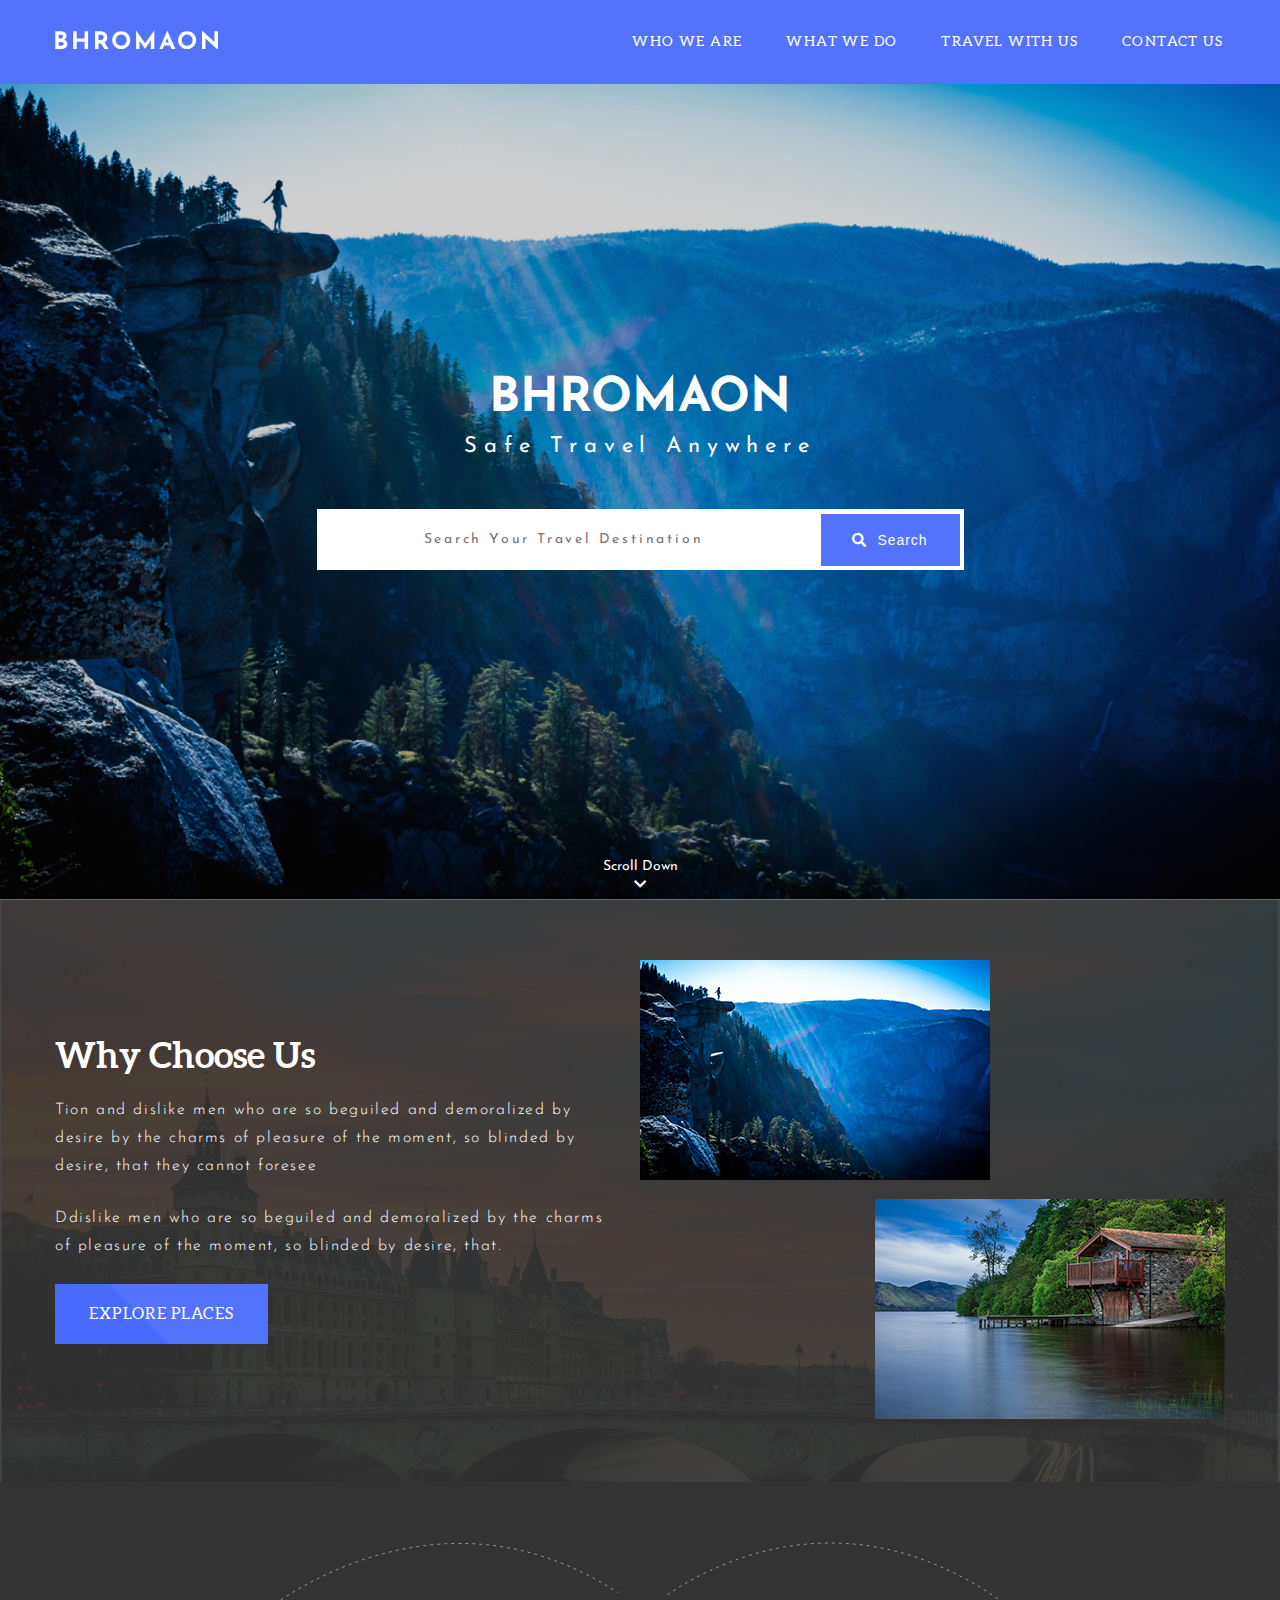
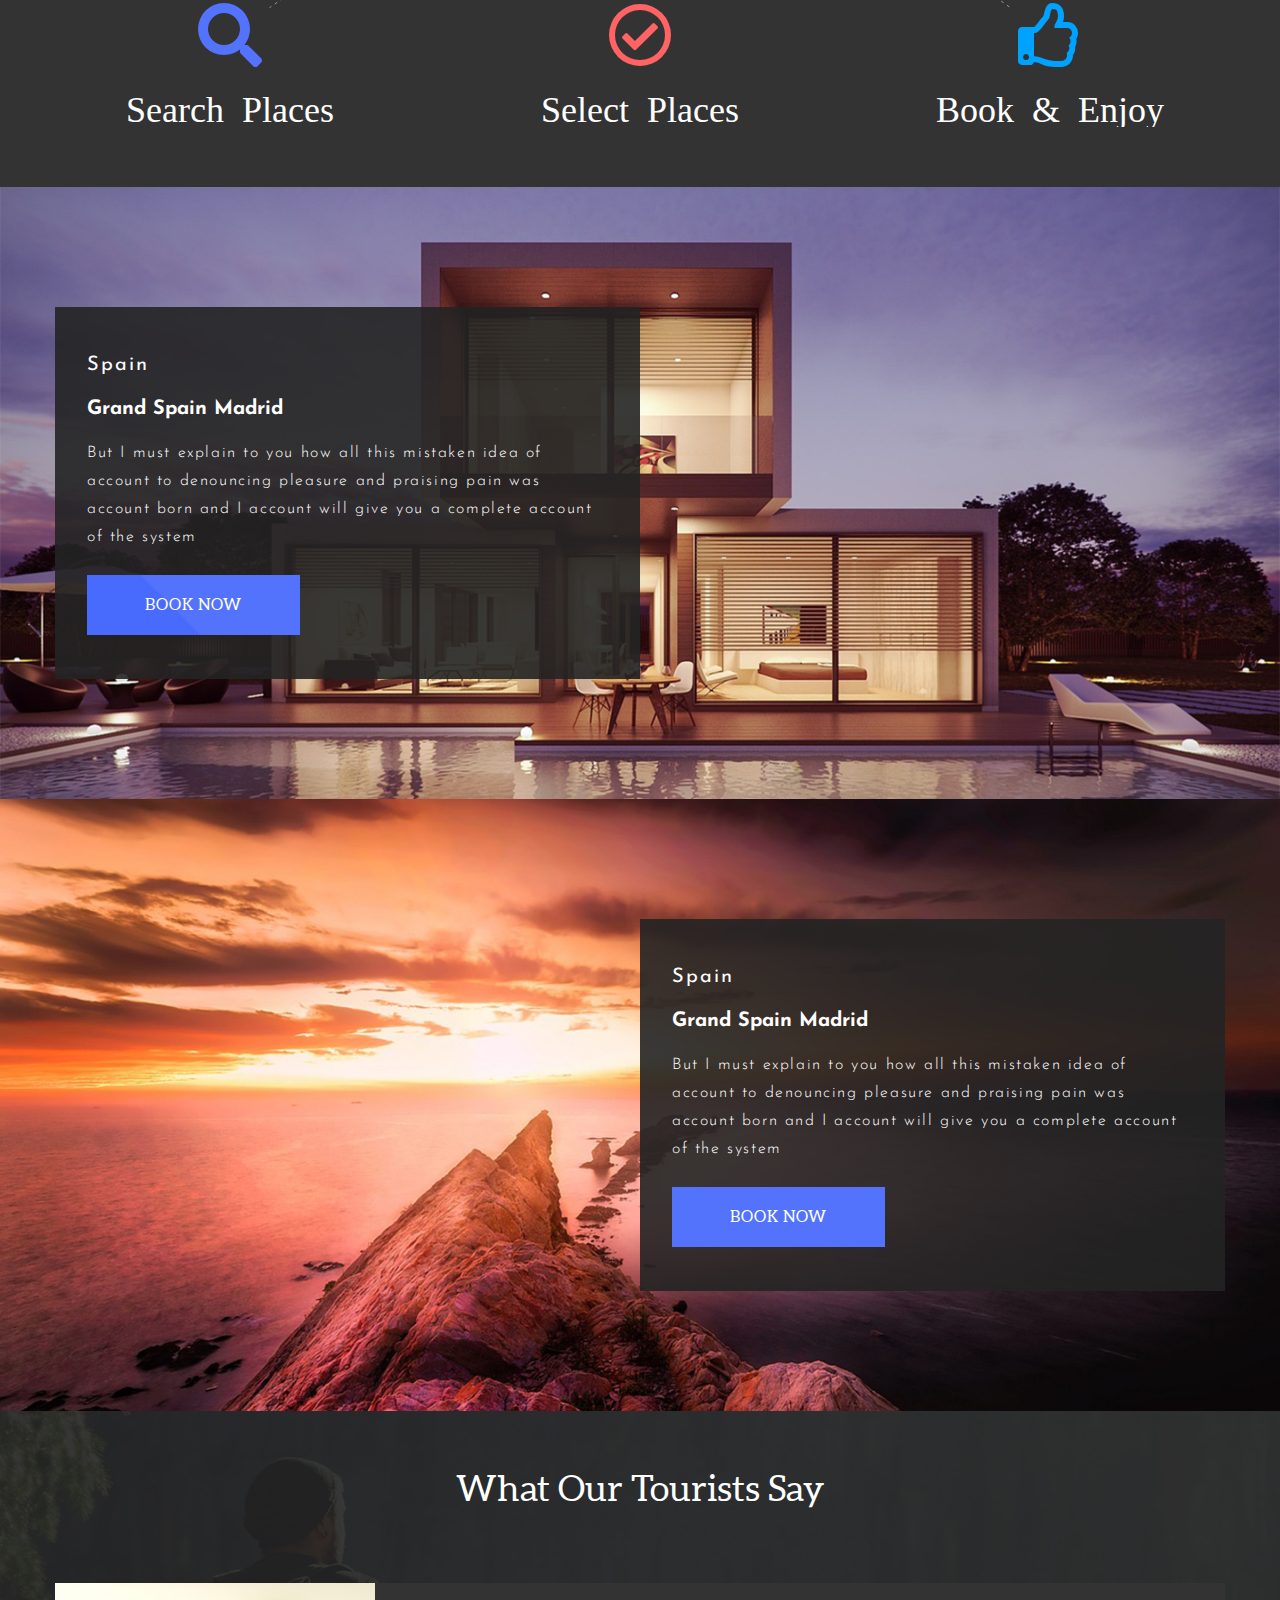
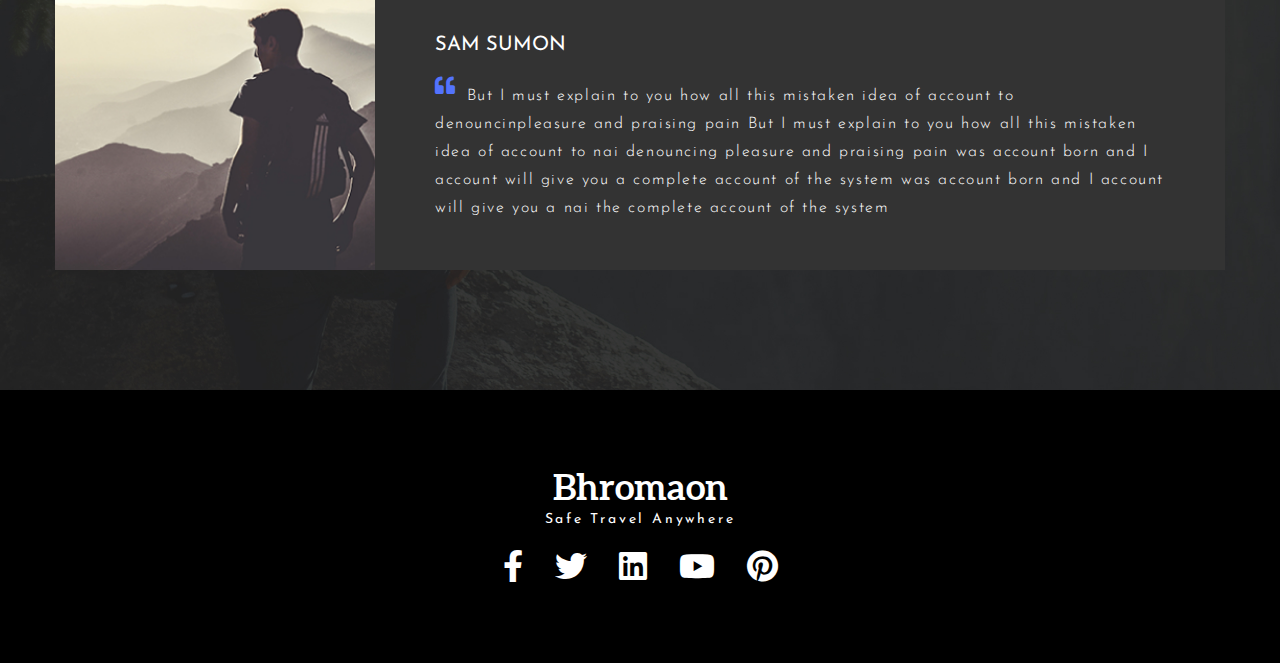
<file: index.html>
<!DOCTYPE html>
<html lang="en">
<head>
    <meta charset="UTF-8">
    <meta http-equiv="X-UA-Compatible" content="IE=edge">
    <meta name="viewport" content="width=device-width, initial-scale=1.0">
    <link rel="preconnect" href="https://fonts.googleapis.com">
    <link rel="preconnect" href="https://fonts.gstatic.com" crossorigin>
    <link href="https://fonts.googleapis.com/css2?family=Josefin+Sans:wght@300;400;700&display=swap" rel="stylesheet">
    <link rel="stylesheet" href="./src/styles/css/fonts.css">
    <link rel="stylesheet" href="./src/styles/css/icomoon.css">
    <link rel="stylesheet" href="./src/styles/css/main.css">
    <script src="./src/js/nav.js" defer></script>
    <title>Bhromaon</title>
</head>
<body>
    <header class="header js-header">
        <div class="container">
           <div class="logo-holder">
                <a href="#" class="logo-link">
                    <img src="./src/img/logotype.svg" alt="logotype">
                </a>
           </div>
        <div class="nav-holder">
            <nav class="nav">
                <ul class="nav-list">
                    <li class="nav-item">
                        <a href="#" class="nav-link">Who We Are</a>
                    </li>
                    <li class="nav-item">
                        <a href="#" class="nav-link">What We Do</a>
                    </li>
                    <li class="nav-item">
                        <a href="#" class="nav-link">Travel With Us</a>
                    </li>
                    <li class="nav-item">
                        <a href="#" class="nav-link">Contact Us</a>
                    </li>
                </ul>
            </nav>
            <div class="nav-btn js-nav-btn">
                <span></span>
            </div>
        </div>
        </div>
    </header>
    <main class="main">
        <section class="hero-section">
            <div class="container">
                <div class="heading">
                    <h1 class="title">Bhromaon</h1>
                    <span class="pseudo-title">Safe Travel Anywhere</span>
                </div>
                <div class="form-holder">
                    <form action="#" class="form">
                        <div class="input-holder">
                            <input type="search" class="input" placeholder="Search Your Travel Destination">
                        </div>
                        <div class="btn-holder">
                            <button class="btn search-btn">
                                <i class="icon-search"></i>
                                <span class="btn-text">Search</span>
                            </button>
                        </div>
                    </form>
                </div>
                <div class="scroll-holder">
                    <a href="#why" class="scroll">
                        <span>Scroll Down</span>
                        <i class="icon-chevron-down"></i>
                    </a>
                </div>
            </div>
        </section>
        <section class="why" id="why">
            <div class="container">
                <div class="images">
                    <div class="image-holder">
                        <img src="./src/img/small1.jpg" alt="image description">
                    </div>
                    <div class="image-holder reverse">
                        <img src="./src/img/small2.jpg" alt="image description">
                    </div>
                </div>
                <div class="content">
                    <h2 class="title">Why Choose Us</h2>
                    <div class="text-holder">
                        <p>Tion and dislike men who are so beguiled and demoralized by desire by the charms of pleasure of the moment, so blinded by desire, that they cannot foresee</p>
                    </div>
                    <div class="text-holder">
                        <p>Ddislike men who are so beguiled and demoralized by the charms of pleasure of the moment, so blinded by desire, that.</p>
                    </div>
                    <a href="#" class="btn booking">
                        <span class="btn-text">Explore places</span>
                    </a>
                </div>
            </div>
        </section>
        <section class="steps">
            <div class="container">
                    <div class="img-holder">
                        <img src="./src/img/line.svg" alt="image description">
                    </div>
                <div class="card">
                    <div class="item">
                        <i class="icon icon-search"></i>
                        <span class="icon-text">Search Places</span>
                    </div>
                    <div class="item">
                        <i class="icon icon-check-circle"></i>
                        <span class="icon-text">Select Places</span>
                    </div>
                    <div class="item">
                        <i class="icon icon-thumbs-up"></i>
                        <span class="icon-text">Book & Enjoy</span>
                    </div>
                </div>
            </div>
        </section>
        <section class="book-now">
            <div class="container">
                <div class="content">
                    <span class="pseudo-title">Spain</span>
                    <h2 class="title">Grand Spain Madrid</h2>
                    <div class="text-holder">
                        <p>But I must explain to you how all this mistaken idea of account to denouncing pleasure and praising pain was account  born and I account will give you a complete account of the system</p>
                    </div>
                    <a href="#" class="btn booking">
                        <span class="btn-text">book now </span>
                    </a>
                </div>
            </div>
        </section>
        <section class="book-now reverse">
            <div class="container">
                <div class="content">
                    <span class="pseudo-title">Spain</span>
                    <h2 class="title">Grand Spain Madrid</h2>
                    <div class="text-holder">
                        <p>But I must explain to you how all this mistaken idea of account to denouncing pleasure and praising pain was account  born and I account will give you a complete account of the system</p>
                    </div>
                    <a href="#" class="btn">
                        <span class="btn-text">book now </span>
                    </a>
                </div>
            </div>
        </section>
        <section class="what-tourist">
            <div class="container">
                <h2 class="title">What Our  Tourists Say</h2>
                <div class="content">
                    <div class="img-holder">
                        <img src="./src/img/ReviewPhoto.jpg" alt="image description">
                    </div>
                    <div class="description">
                        <h3 class="description-title">Sam Sumon</h3>
                        <div class="text-holder">
                            <p class="paragraph">
                                <i class="icon-quote-left"></i>But I must explain to you how all this mistaken idea of account to denouncinpleasure and praising pain  But I must explain to you how all this mistaken idea of account to nai denouncing pleasure and praising pain was account  born and I account will give you a complete account of the system was account  born and I account will give you a nai the complete account of the system</p>
                        </div>
                    </div>
                </div>
            </div>
        </section>
    </main>
    <footer class="footer">
        <div class="container">
            <div class="heading-holder">
                <h2 class="title">Bhromaon</h2>
                <span class="pseudo-title">Safe Travel Anywhere</span>
            </div>
            <ul class="social-list">
                <li class="social-item">
                    <a href="#" class="social-link">
                        <i class="icon-facebook-f"></i>
                    </a>
                </li>
                <li class="social-item">
                    <a href="#" class="social-link">
                        <i class="icon-twitter"></i>
                    </a>
                </li>
                <li class="social-item">
                    <a href="#" class="social-link">
                        <i class="icon-linkedin"></i>
                    </a>
                </li>
                <li class="social-item">
                    <a href="#" class="social-link">
                        <i class="icon-youtube"></i>
                    </a>
                </li>
                <li class="social-item">
                    <a href="#" class="social-link">
                        <i class="icon-pinterest"></i>
                    </a>
                </li>
            </ul>
        </div>
    </footer>
</body>
</html>
</file>
<file: src/styles/css/fonts.css>
/*! Generated by Font Squirrel (https://www.fontsquirrel.com) on December 1, 2022 */




@font-face {
    font-family: 'aleo';
    src: url('../../fonts/aleo-light-webfont.eot');
    src: url('../../fonts/aleo-light-webfont.eot?#iefix') format('embedded-opentype'),
         url('../../fonts/aleo-light-webfont.woff2') format('woff2'),
         url('../../fonts/aleo-light-webfont.woff') format('woff');
    font-weight: 300;
    font-style: normal;

}




@font-face {
    font-family: 'aleo';
    src: url('../../fonts/aleo-lightitalic-webfont.eot');
    src: url('../../fonts/aleo-lightitalic-webfont.eot?#iefix') format('embedded-opentype'),
         url('../../fonts/aleo-lightitalic-webfont.woff2') format('woff2'),
         url('../../fonts/aleo-lightitalic-webfont.woff') format('woff');
    font-weight: 300;
    font-style: italic;

}




@font-face {
    font-family: 'aleo';
    src: url('../../fonts/aleo-regular-webfont.eot');
    src: url('../../fonts/aleo-regular-webfont.eot?#iefix') format('embedded-opentype'),
         url('../../fonts/aleo-regular-webfont.woff2') format('woff2'),
         url('../../fonts/aleo-regular-webfont.woff') format('woff');
    font-weight: 400;
    font-style: normal;

}




@font-face {
    font-family: 'aleo';
    src: url('../../fonts/aleo-italic-webfont.eot');
    src: url('../../fonts/aleo-italic-webfont.eot?#iefix') format('embedded-opentype'),
         url('../../fonts/aleo-italic-webfont.woff2') format('woff2'),
         url('../../fonts/aleo-italic-webfont.woff') format('woff');
    font-weight: 400;
    font-style: italic;

}




@font-face {
    font-family: 'aleobold';
    src: url('../../fonts/aleo-bolditalic-webfont.eot');
    src: url('../../fonts/aleo-bolditalic-webfont.eot?#iefix') format('embedded-opentype'),
         url('../../fonts/aleo-bolditalic-webfont.woff2') format('woff2'),
         url('../../fonts/aleo-bolditalic-webfont.woff') format('woff');
    font-weight: 700;
    font-style: italic;

}




@font-face {
    font-family: 'aleo';
    src: url('../../fonts/aleo-bold-webfont.eot');
    src: url('../../fonts/aleo-bold-webfont.eot?#iefix') format('embedded-opentype'),
         url('../../fonts/aleo-bold-webfont.woff2') format('woff2'),
         url('../../fonts/aleo-bold-webfont.woff') format('woff');
    font-weight: 700;
    font-style: normal;

}
</file>
<file: src/styles/css/icomoon.css>
@font-face {
  font-family: 'icomoon';
  src:  url('../../fonts/icomoon.eot?w8371k');
  src:  url('../../fonts/icomoon.eot?w8371k#iefix') format('embedded-opentype'),
    url('../../fonts/icomoon.ttf?w8371k') format('truetype'),
    url('../../fonts/icomoon.woff?w8371k') format('woff'),
    url('../../fonts/icomoon.svg?w8371k#icomoon') format('svg');
  font-weight: normal;
  font-style: normal;
  font-display: block;
}

[class^="icon-"], [class*=" icon-"] {
  /* use !important to prevent issues with browser extensions that change fonts */
  font-family: 'icomoon' !important;
  speak: never;
  font-style: normal;
  font-weight: normal;
  font-variant: normal;
  text-transform: none;
  line-height: 1;

  /* Better Font Rendering =========== */
  -webkit-font-smoothing: antialiased;
  -moz-osx-font-smoothing: grayscale;
}

.icon-linkedin:before {
  content: "\e900";
}
.icon-pinterest:before {
  content: "\e901";
}
.icon-twitter:before {
  content: "\e902";
}
.icon-youtube:before {
  content: "\e903";
}
.icon-facebook-f:before {
  content: "\e904";
}
.icon-quote-left:before {
  content: "\e905";
}
.icon-chevron-down:before {
  content: "\e906";
}
.icon-thumbs-up:before {
  content: "\e907";
}
.icon-check-circle:before {
  content: "\e908";
}
.icon-search:before {
  content: "\e909";
}
</file>
<file: src/styles/css/main.css>
/* mixin usage */
/*--------------------------------
	Responsive ratio
	Used for creating scalable elements that maintain the same ratio
	example:
	.element {
		@include responsive-ratio(400, 300);
	}
*/
*,
*::before,
*::after {
  -webkit-box-sizing: border-box;
          box-sizing: border-box;
}

body {
  background-color: #000;
  font-family: "aleo";
  font-size: 16px;
  color: #fff;
  margin: 0;
}

h1 {
  font-family: "Josefin Sans";
  font-size: 48px;
  line-height: 108%;
  text-transform: uppercase;
  text-align: center;
  margin: 0 0 8px;
}

h2 {
  font-size: 36px;
  line-height: 111%;
  text-align: center;
  margin: 0;
}

h3 {
  margin: 0;
}

p {
  font-family: "Josefin Sans";
  font-weight: 300;
  line-height: 175%;
  margin: 0 0 24px;
  letter-spacing: 0.1em;
}

a {
  text-decoration: none;
  text-transform: uppercase;
  line-height: 20px;
  color: #fff;
  -webkit-transition: all ease-in-out 0.3s;
  transition: all ease-in-out 0.3s;
}

ul {
  list-style: none;
  margin: 0;
  padding: 0;
}

img {
  max-width: 100%;
}

.container {
  max-width: 1200px;
  width: 100%;
  padding: 0 10px;
  margin: 0 auto;
}
@media (min-width: 576px) {
  .container {
    padding: 0 18px;
  }
}
@media (min-width: 768px) {
  .container {
    padding: 0 24px;
  }
}
@media (min-width: 1024px) {
  .container {
    padding: 0 15px;
  }
}

.main {
  padding-top: 84px;
}
@media (min-width: 768px) {
  .main {
    padding-top: 136px;
  }
}
@media (min-width: 1024px) {
  .main {
    padding-top: 84px;
  }
}

.header {
  position: fixed;
  width: 100%;
  top: 0;
  left: 0;
  padding: 30px 0;
  z-index: 100;
  background-color: #5373FD;
}
.header .logo-holder {
  margin: 0 auto;
}
@media (min-width: 768px) {
  .header .logo-holder {
    margin-bottom: 32px;
  }
}
@media (min-width: 1024px) {
  .header .logo-holder {
    margin: 0;
  }
}
.header.active .nav-list {
  opacity: 1;
  visibility: visible;
}
.header.active .nav-btn span {
  opacity: 0;
}
.header.active .nav-btn:before {
  -webkit-transform: rotate(45deg);
          transform: rotate(45deg);
  top: 10px;
}
.header.active .nav-btn:after {
  -webkit-transform: rotate(-45deg);
          transform: rotate(-45deg);
  bottom: 12px;
}
.header .container {
  display: -webkit-box;
  display: -ms-flexbox;
  display: flex;
  -webkit-box-align: center;
      -ms-flex-align: center;
          align-items: center;
}
@media (min-width: 768px) {
  .header .container {
    -webkit-box-orient: vertical;
    -webkit-box-direction: normal;
        -ms-flex-direction: column;
            flex-direction: column;
  }
}
@media (min-width: 1024px) {
  .header .container {
    -webkit-box-orient: horizontal;
    -webkit-box-direction: normal;
        -ms-flex-direction: row;
            flex-direction: row;
    -webkit-box-pack: justify;
        -ms-flex-pack: justify;
            justify-content: space-between;
  }
}

.nav-list {
  display: -webkit-box;
  display: -ms-flexbox;
  display: flex;
  -webkit-box-orient: vertical;
  -webkit-box-direction: normal;
      -ms-flex-direction: column;
          flex-direction: column;
  background-color: #5373FD;
  padding: 32px 0;
  gap: 24px;
  position: absolute;
  top: 100%;
  left: 0;
  right: 0;
  list-style: none;
  margin: 0;
  opacity: 0;
  visibility: hidden;
  -webkit-transition: all ease-in-out 0.3s;
  transition: all ease-in-out 0.3s;
}
@media (min-width: 768px) {
  .nav-list {
    position: static;
    opacity: 1;
    visibility: visible;
    -webkit-box-orient: horizontal;
    -webkit-box-direction: normal;
        -ms-flex-direction: row;
            flex-direction: row;
    -webkit-box-align: center;
        -ms-flex-align: center;
            align-items: center;
    gap: 40px;
    padding: 0;
  }
}

.nav-item {
  text-align: center;
  text-transform: uppercase;
}
@media (min-width: 768px) {
  .nav-item {
    gap: 40px;
  }
}
.nav-item .nav-link {
  font-family: "Aleo";
  font-size: 14px;
  line-height: 134%;
  letter-spacing: 0.1em;
  padding: 2px;
  -webkit-transition: color 0.4s ease-in-out, -webkit-box-shadow 0.4s ease-in-out;
  transition: color 0.4s ease-in-out, -webkit-box-shadow 0.4s ease-in-out;
  transition: color 0.4s ease-in-out, box-shadow 0.4s ease-in-out;
  transition: color 0.4s ease-in-out, box-shadow 0.4s ease-in-out, -webkit-box-shadow 0.4s ease-in-out;
}
.nav-item .nav-link:hover {
  -webkit-box-shadow: inset 200px 0 0 0 #fff;
          box-shadow: inset 200px 0 0 0 #fff;
  color: #5373FD;
}

.nav-btn {
  position: relative;
  width: 30px;
  height: 24px;
  background-color: transparent;
  outline: none;
  border: none;
}
@media (min-width: 768px) {
  .nav-btn {
    display: none;
  }
}
.nav-btn span, .nav-btn:before, .nav-btn:after {
  content: "";
  position: absolute;
  left: 0;
  width: 100%;
  border-bottom: 2px solid #fff;
  -webkit-transition: all ease-in-out 0.3s;
  transition: all ease-in-out 0.3s;
}
.nav-btn span {
  top: 50%;
  -webkit-transform: translateY(-50%);
          transform: translateY(-50%);
}
.nav-btn:before {
  top: 0;
}
.nav-btn:after {
  bottom: 0;
}

.btn {
  display: -webkit-box;
  display: -ms-flexbox;
  display: flex;
  -webkit-box-align: center;
      -ms-flex-align: center;
          align-items: center;
  -webkit-box-pack: center;
      -ms-flex-pack: center;
          justify-content: center;
  width: 213px;
  height: 60px;
  color: #fff;
  z-index: 1;
  position: relative;
  overflow: hidden;
  padding: 20px 32px;
  line-height: 125%;
  letter-spacing: 0.07em;
  background-color: #5373FD;
  border: none;
  -webkit-transition: all ease-in-out 0.3s;
  transition: all ease-in-out 0.3s;
  cursor: pointer;
}
.btn:hover {
  background-color: #486BFE;
}
.btn.booking {
  -webkit-transition: all ease-in-out 0.9s;
  transition: all ease-in-out 0.9s;
}
.btn.booking:before {
  content: "";
  position: absolute;
  top: 5px;
  left: -28px;
  -webkit-transform: rotate(45deg);
          transform: rotate(45deg);
  width: 140px;
  height: 81px;
  background-color: #486BFE;
  z-index: 1;
}
.btn.booking:hover {
  -webkit-box-shadow: inset 213px 0 0 0 #486BFE;
          box-shadow: inset 213px 0 0 0 #486BFE;
}
.btn.search-btn {
  width: 139px;
  height: 52px;
  font-size: 14px;
  line-height: 143%;
}
.btn .btn-text {
  z-index: 1;
}

.hero-section {
  padding-bottom: 40px;
  display: -webkit-box;
  display: -ms-flexbox;
  display: flex;
  -webkit-box-align: center;
      -ms-flex-align: center;
          align-items: center;
  -webkit-box-pack: center;
      -ms-flex-pack: center;
          justify-content: center;
  background-image: url(../../img/headerBackground.jpg);
  background-repeat: no-repeat;
  background-position: center;
  background-size: cover;
  min-height: calc(100vh - 84px);
}
@media (min-width: 768px) {
  .hero-section {
    min-height: calc(100vh - 136px);
  }
}
@media (min-width: 1024px) {
  .hero-section {
    min-height: calc(100vh - 84px);
  }
}
.hero-section .container {
  width: 100%;
  display: -webkit-box;
  display: -ms-flexbox;
  display: flex;
  -webkit-box-orient: vertical;
  -webkit-box-direction: normal;
      -ms-flex-direction: column;
          flex-direction: column;
  -webkit-box-align: center;
      -ms-flex-align: center;
          align-items: center;
  -webkit-box-pack: center;
      -ms-flex-pack: center;
          justify-content: center;
}
.hero-section .heading {
  margin-bottom: 48px;
}
.hero-section .heading .pseudo-title {
  display: block;
  font-size: 18px;
  font-family: "Josefin Sans";
  line-height: 127%;
  letter-spacing: 0.31em;
}
@media (min-width: 576px) {
  .hero-section .heading .pseudo-title {
    font-size: 22px;
  }
}
.hero-section .form-holder {
  width: 100%;
  max-width: 540px;
  display: -webkit-box;
  display: -ms-flexbox;
  display: flex;
  -webkit-box-pack: justify;
      -ms-flex-pack: justify;
          justify-content: space-between;
  -webkit-box-align: center;
      -ms-flex-align: center;
          align-items: center;
}
@media (min-width: 768px) {
  .hero-section .form-holder {
    max-width: 647px;
  }
}
.hero-section .form {
  width: 100%;
  display: -webkit-box;
  display: -ms-flexbox;
  display: flex;
  -webkit-box-align: center;
      -ms-flex-align: center;
          align-items: center;
  background-color: #fff;
  padding: 4px;
}
.hero-section .input-holder {
  width: calc(100% - 139px);
}
.hero-section .input {
  width: 100%;
  font-family: "Josefin Sans";
  letter-spacing: 0.2em;
  font-size: 14px;
  padding: 19px;
  border: none;
}
.hero-section .input:focus {
  outline: none;
}
.hero-section .input::-webkit-input-placeholder {
  text-align: center;
}
.hero-section .input::-moz-placeholder {
  text-align: center;
}
.hero-section .input:-ms-input-placeholder {
  text-align: center;
}
.hero-section .input::-ms-input-placeholder {
  text-align: center;
}
.hero-section .input::placeholder {
  text-align: center;
}
.hero-section .icon-search {
  padding-right: 10px;
}
.hero-section .scroll-holder {
  font-size: 14px;
  position: absolute;
  bottom: 1vh;
  -webkit-animation: bounce 2s infinite 2s;
          animation: bounce 2s infinite 2s;
}
@-webkit-keyframes bounce {
  0%, 100%, 20%, 50%, 80% {
    -webkit-transform: translateY(0);
            transform: translateY(0);
  }
  40% {
    -webkit-transform: translateY(-6px);
            transform: translateY(-6px);
  }
  60% {
    -webkit-transform: translateY(-3px);
            transform: translateY(-3px);
  }
}
@keyframes bounce {
  0%, 100%, 20%, 50%, 80% {
    -webkit-transform: translateY(0);
            transform: translateY(0);
  }
  40% {
    -webkit-transform: translateY(-6px);
            transform: translateY(-6px);
  }
  60% {
    -webkit-transform: translateY(-3px);
            transform: translateY(-3px);
  }
}
.hero-section .scroll {
  display: -webkit-box;
  display: -ms-flexbox;
  display: flex;
  -webkit-box-orient: vertical;
  -webkit-box-direction: normal;
      -ms-flex-direction: column;
          flex-direction: column;
  -webkit-box-align: center;
      -ms-flex-align: center;
          align-items: center;
  font-family: "Josefin Sans";
  text-transform: none;
  line-height: 20px;
}

.why {
  padding: 60px 0;
  background-image: url("../../img/whyBackground.jpg");
  background-repeat: no-repeat;
  background-position: center;
  background-size: cover;
}
@media (min-width: 1024px) {
  .why .container {
    width: 100%;
    display: -webkit-box;
    display: -ms-flexbox;
    display: flex;
    -webkit-box-orient: horizontal;
    -webkit-box-direction: reverse;
        -ms-flex-direction: row-reverse;
            flex-direction: row-reverse;
    -webkit-box-align: center;
        -ms-flex-align: center;
            align-items: center;
    -webkit-box-pack: justify;
        -ms-flex-pack: justify;
            justify-content: space-between;
  }
}
.why .images {
  display: -webkit-box;
  display: -ms-flexbox;
  display: flex;
  gap: 24px;
  padding-bottom: 37px;
}
.why .images .reverse {
  -ms-flex-item-align: end;
      align-self: flex-end;
}
@media (min-width: 1024px) {
  .why .images {
    -webkit-box-orient: vertical;
    -webkit-box-direction: normal;
        -ms-flex-direction: column;
            flex-direction: column;
    -webkit-box-align: start;
        -ms-flex-align: start;
            align-items: flex-start;
    -ms-flex-wrap: wrap;
        flex-wrap: wrap;
    padding-bottom: 0;
    gap: 16px;
    width: 50%;
  }
}
.why .content {
  display: -webkit-box;
  display: -ms-flexbox;
  display: flex;
  -webkit-box-orient: vertical;
  -webkit-box-direction: normal;
      -ms-flex-direction: column;
          flex-direction: column;
  -webkit-box-align: center;
      -ms-flex-align: center;
          align-items: center;
}
@media (min-width: 1024px) {
  .why .content {
    width: 50%;
    -webkit-box-align: start;
        -ms-flex-align: start;
            align-items: flex-start;
    padding-right: 24px;
  }
}
.why .title {
  padding-bottom: 19px;
}
@media (min-width: 1024px) {
  .why .title {
    text-align: left;
  }
}

.steps {
  background-color: #333;
  padding: 60px 0;
}
.steps .container {
  display: -webkit-box;
  display: -ms-flexbox;
  display: flex;
  -webkit-box-orient: vertical;
  -webkit-box-direction: normal;
      -ms-flex-direction: column;
          flex-direction: column;
  -webkit-box-align: center;
      -ms-flex-align: center;
          align-items: center;
}
.steps .img-holder {
  display: none;
}
@media (min-width: 1024px) {
  .steps .img-holder {
    display: -webkit-box;
    display: -ms-flexbox;
    display: flex;
    -webkit-box-align: start;
        -ms-flex-align: start;
            align-items: flex-start;
    -ms-flex-pack: distribute;
        justify-content: space-around;
    height: 5vh;
    width: 65%;
  }
}
@media (min-width: 1360px) {
  .steps .img-holder {
    height: 5vh;
  }
}
.steps .card {
  width: 100%;
  display: -webkit-box;
  display: -ms-flexbox;
  display: flex;
  -webkit-box-orient: vertical;
  -webkit-box-direction: normal;
      -ms-flex-direction: column;
          flex-direction: column;
  gap: 60px;
}
@media (min-width: 1024px) {
  .steps .card {
    -webkit-box-orient: horizontal;
    -webkit-box-direction: normal;
        -ms-flex-direction: row;
            flex-direction: row;
    -webkit-box-pack: justify;
        -ms-flex-pack: justify;
            justify-content: space-between;
  }
}
.steps .item {
  width: 100%;
  display: -webkit-box;
  display: -ms-flexbox;
  display: flex;
  -webkit-box-orient: vertical;
  -webkit-box-direction: normal;
      -ms-flex-direction: column;
          flex-direction: column;
  -webkit-box-align: center;
      -ms-flex-align: center;
          align-items: center;
  overflow: hidden;
  margin: 0 auto;
}
@media (min-width: 1024px) {
  .steps .item {
    width: 33.3333333333%;
  }
}
.steps .icon {
  display: -webkit-box;
  display: -ms-flexbox;
  display: flex;
  -webkit-box-align: center;
      -ms-flex-align: center;
          align-items: center;
  -webkit-box-pack: center;
      -ms-flex-pack: center;
          justify-content: center;
  width: 96px;
  height: 96px;
  background-color: #333;
  border-radius: 48px;
  font-size: 64px;
  margin-bottom: 4px;
  border: 3px solid #333;
}
.steps .icon-search {
  color: #5373FD;
}
.steps .icon-check-circle {
  color: #FF6363;
}
.steps .icon-thumbs-up {
  color: #00A2FF;
}
.steps .icon-text {
  font-size: 36px;
  line-height: 111%;
}

.book-now {
  background-image: url(../../img/book-now1.jpg);
  background-position: center;
  background-repeat: no-repeat;
  background-size: cover;
  padding: 120px 0;
}
.book-now.reverse {
  background-image: url(../../img/book-now2.jpg);
}
.book-now.reverse .container {
  -webkit-box-pack: end;
      -ms-flex-pack: end;
          justify-content: flex-end;
}
.book-now .container {
  display: -webkit-box;
  display: -ms-flexbox;
  display: flex;
  -webkit-box-pack: start;
      -ms-flex-pack: start;
          justify-content: flex-start;
  -webkit-box-align: center;
      -ms-flex-align: center;
          align-items: center;
}
.book-now .content {
  width: 100%;
  background-color: rgba(35, 35, 35, 0.9);
  display: -webkit-box;
  display: -ms-flexbox;
  display: flex;
  -webkit-box-orient: vertical;
  -webkit-box-direction: normal;
      -ms-flex-direction: column;
          flex-direction: column;
  -webkit-box-align: start;
      -ms-flex-align: start;
          align-items: flex-start;
  padding: 44px 32px;
}
@media (min-width: 1024px) {
  .book-now .content {
    width: 50%;
  }
}
.book-now .pseudo-title {
  font-family: "Josefin Sans";
  font-size: 20px;
  line-height: 140%;
  letter-spacing: 0.1em;
}
.book-now .title {
  font-family: "Josefin Sans";
  font-size: 20px;
  line-height: 140%;
  padding: 16px 0;
}

.what-tourist {
  padding-bottom: 120px;
  background-image: url(../../img/heroBG.jpg);
  background-repeat: no-repeat;
  background-size: cover;
  background-position: center;
}
.what-tourist .container {
  display: -webkit-box;
  display: -ms-flexbox;
  display: flex;
  -webkit-box-orient: vertical;
  -webkit-box-direction: normal;
      -ms-flex-direction: column;
          flex-direction: column;
}
.what-tourist .title {
  padding: 60px 0;
  font-weight: 400;
  font-size: 36px;
  line-height: 111%;
  margin-bottom: 12px;
}
.what-tourist .content {
  background-color: #333;
}
@media (min-width: 1024px) {
  .what-tourist .content {
    display: -webkit-box;
    display: -ms-flexbox;
    display: flex;
    width: 100%;
  }
}
.what-tourist .img-holder {
  width: 100%;
}
@media (min-width: 1024px) {
  .what-tourist .img-holder {
    max-width: 320px;
  }
}
@media (min-width: 1360px) {
  .what-tourist .img-holder {
    max-width: 380px;
  }
}
@media (min-width: 1920px) {
  .what-tourist .img-holder {
    max-width: 440px;
  }
}
.what-tourist .img-holder img {
  width: 100%;
  height: 100%;
  -o-object-fit: cover;
     object-fit: cover;
}
.what-tourist .description {
  margin: 0;
  padding: 48px 60px;
}
@media (min-width: 1024px) {
  .what-tourist .description {
    width: calc(100% - 320px);
  }
}
@media (min-width: 1360px) {
  .what-tourist .description {
    width: calc(100% - 380px);
  }
}
@media (min-width: 1920px) {
  .what-tourist .description {
    width: calc(100% - 440px);
  }
}
.what-tourist .description-title {
  font-family: "Josefin Sans";
  padding-bottom: 16px;
  font-weight: 400;
  font-size: 20px;
  line-height: 140%;
  text-transform: uppercase;
}
.what-tourist .text-holder {
  display: -webkit-box;
  display: -ms-flexbox;
  display: flex;
}
.what-tourist .text-holder p {
  margin: 0;
}
.what-tourist .icon {
  width: 20px;
  height: 20px;
}
.what-tourist .icon-quote-left {
  color: #5373FD;
  font-size: 20px;
  vertical-align: super;
  padding-right: 10px;
}

.footer {
  padding: 80px 0;
}
.footer .container {
  display: -webkit-box;
  display: -ms-flexbox;
  display: flex;
  -ms-flex-wrap: wrap;
      flex-wrap: wrap;
  -webkit-box-orient: vertical;
  -webkit-box-direction: normal;
      -ms-flex-direction: column;
          flex-direction: column;
  -webkit-box-align: center;
      -ms-flex-align: center;
          align-items: center;
  -webkit-box-pack: center;
      -ms-flex-pack: center;
          justify-content: center;
}
.footer .heading-holder {
  padding-bottom: 20px;
}
.footer .pseudo-title {
  font-family: "Josefin Sans";
  line-height: 143%;
  font-size: 14px;
  letter-spacing: 0.2em;
}
.footer .social-list {
  display: -webkit-box;
  display: -ms-flexbox;
  display: flex;
  gap: 32px;
  padding: 0;
}
.footer .social-link {
  font-size: 32px;
}
.footer .social-link:hover {
  color: #5373FD;
}
</file>
